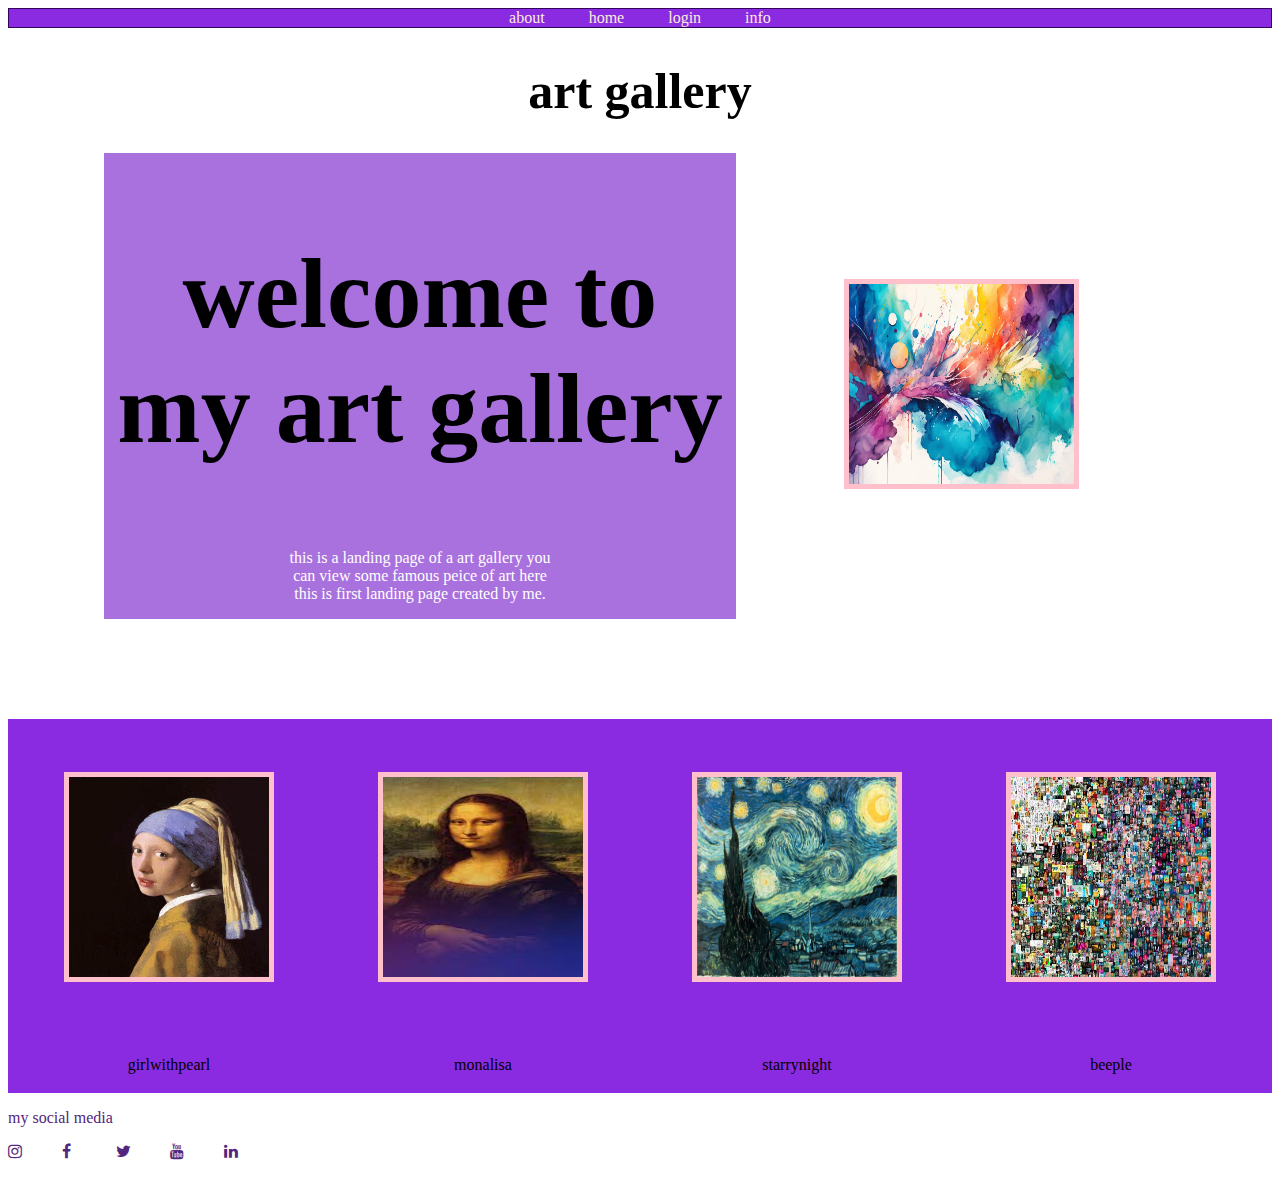
<file: task1/index.html>
<!DOCTYPE html>
<html lang="en">
<head>
    <meta charset="UTF-8">
    <meta name="viewport" content="width=device-width, initial-scale=1.0">
    <title>artgallery</title>
    <link rel="stylesheet" href="style.css">
    <link rel="stylesheet" href="https://cdnjs.cloudflare.com/ajax/libs/font-awesome/4.7.0/css/font-awesome.min.css">
</head>
<body>
    <header>
            <nav >
            <div id="navi">
            <a href="goole">about</a>
            <a href="home">home</a>
            <a href="log">login</a>
            <a href="info">info</a>
            </div>
            
            </nav>
    </header>       
        <h1>art gallery</h1>
        <div class="container">
            <div class="left">
                <h2>welcome to my art gallery</h2>
                <p>this is a landing page of a art gallery you<br> can view some famous peice of art here <br>
                    this is first landing page created by me.
                </p>
            </div>
            <div class="right">
                <img  src="art.avif" alt="art">

            </div>
        </div>
        <div>
        <table id="center"> 
            <tr>   
            <td><img src="girlwithpearl.jpg" alt="girl"></td>
            
            <td><img src="monalisa.jpg" alt="monlisa"></td>
            
            <td><img src="starrynight.jpg" alt="starrynight"></td>
            
            <td><img src="beeple.avif" alt="beeple"></td>
            </tr>
            <tr>
                <td><p>girlwithpearl</p></td>
                <td><p>monalisa</p></td>
                <td><p>starrynight</p></td>
                <td><p>beeple</p></td>

            </tr>
        </table>
        </div> 
        <footer>
            <p>my social media  </p>
            <i class="fa fa-instagram"></i>
            <i class="fa fa-facebook"></i> 
            <i class="fa fa-twitter"></i>
            <i class="fa fa-youtube"></i> 
            <i class="fa fa-linkedin"></i> 
        </footer>
        
    
</body>
</html>
</file>
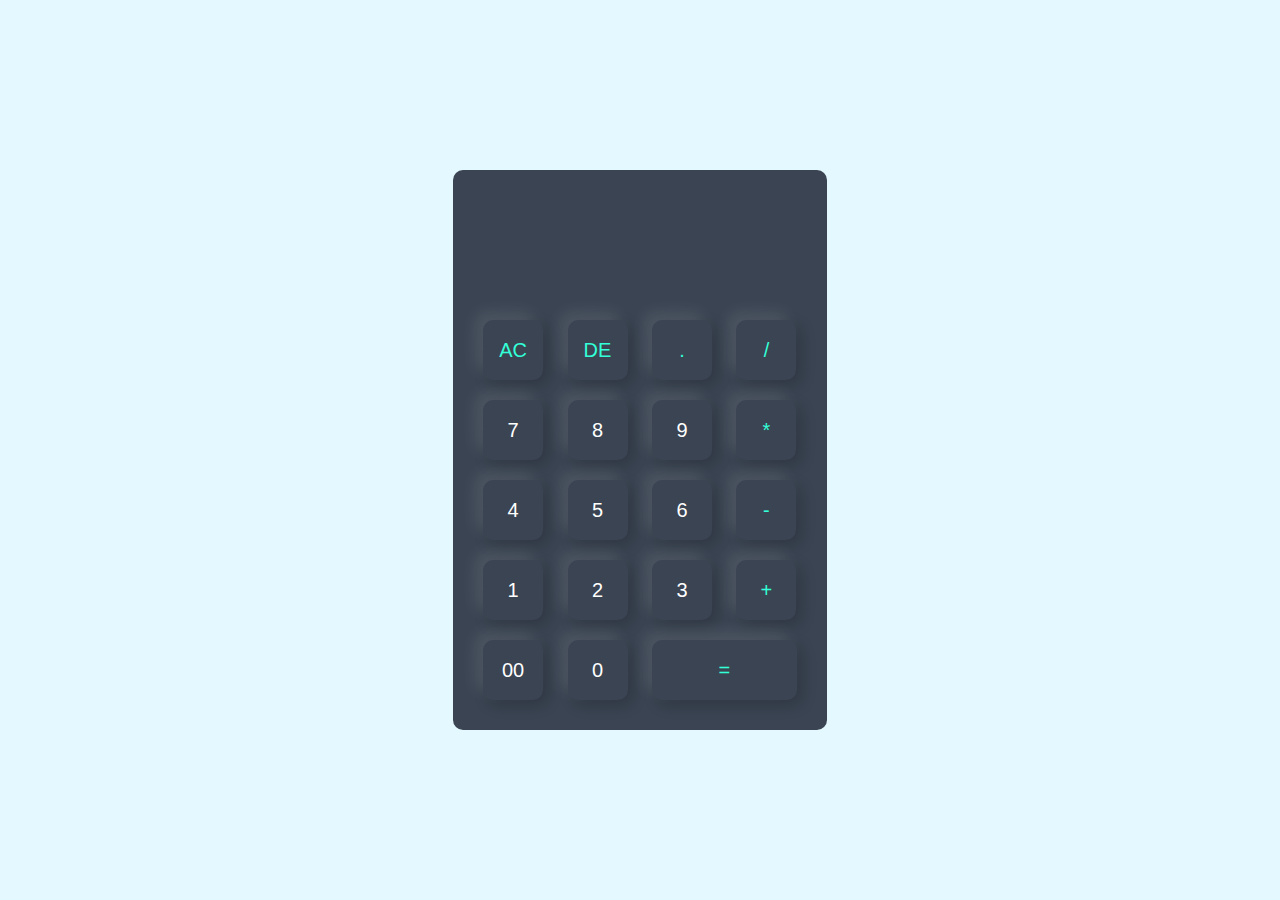
<file: task3/index.html>
<!DOCTYPE html>
<html>
<head>
    <meta name="viewport" content="width=device-width, initial-scale=1.0">
    <title>codsoft Calculator </title>
    <link rel="stylesheet" href="style.css">
</head>
<body>

<div class="container">
  <div class="calculator">
    <form>
      <div class="display">
        <input type="text" name="display">
      </div>
      <div>
        <input type="button" value="AC" onclick="display.value = '' " class="operator">
        <input type="button" value="DE" onclick="display.value =  display.value.toString().slice(0,-1)" class="operator">
        <input type="button" value="." onclick="display.value += '.' " class="operator">
        <input type="button" value="/" onclick="display.value += '/' " class="operator">
      </div>
      <div>
        <input type="button" value="7" onclick="display.value += '7' ">
        <input type="button" value="8" onclick="display.value += '8' ">
        <input type="button" value="9" onclick="display.value += '9' ">
        <input type="button" value="*" onclick="display.value += '*' " class="operator">
      </div>
      <div>
        <input type="button" value="4" onclick="display.value += '4' ">
        <input type="button" value="5" onclick="display.value += '5' ">
        <input type="button" value="6" onclick="display.value += '6' ">
        <input type="button" value="-" onclick="display.value += '-' " class="operator">
      </div>
      <div>
        <input type="button" value="1" onclick="display.value += '1' ">
        <input type="button" value="2" onclick="display.value += '2' ">
        <input type="button" value="3" onclick="display.value += '3' ">
        <input type="button" value="+" onclick="display.value += '+' " class="operator">
      </div>
      <div>
        <input type="button" value="00" onclick="display.value += '00' ">
        <input type="button" value="0" onclick="display.value += '0' ">
        <input type="button" value="=" onclick="display.value = eval(display.value)" class="equal operator">
       
      </div>
    </form>
  </div>
</div>


</body>
</html>
</file>
<file: task1/style.css>
img{
    width: 200px;
    height: 200px;
    margin: 50px;
    border: 5px solid pink;
    
}
div{
    background-color: blueviolet;
    text-align: center;
}
#navi{
    text-align: center;
    border:1px solid rgb(51, 4, 95);
}
a{

    text-decoration: none;
    color:antiquewhite;
    margin:20px;
}
h1{
    text-align: center;
    font-size: 50px;
}
#center{
    margin-left: auto;
    margin-right: auto;
}
.container{
    display: flex;
    justify-content: center;
    align-items: center;
    background-color: white;
}
.left , .right{
    flex-basis: 50%;
    margin-bottom: 100px;
    background-color: white;
    
}

.left h2{
    font-size: 100px;
   
    
}
.left p{
    color:white;
}
.left{
    text-align: center;
    background-color: rgb(169, 113, 222);
    margin-left:10px;
}
.right{
    max-width: 450px;
}
.right img{
    width: 50%;

}
.fa{
    width:50px;
    height: 50px;
}
.fa fa-instagram{
    width: 50px;
    height: 50px;
}
footer{
    color:rgb(83, 38, 125);
}
</file>
<file: task3/style.css>
*{
    margin: 0;
    padding: 0;
    font-family: 'Poppins', sans-serif;
    box-sizing: border-box;
}


.container{
    width: 100%;
    height: 100vh;
    background: #e3f9ff;
    display: flex;
    align-items: center;
    justify-content: center;
}
.calculator{
    background: #3a4452;
    padding: 20px;
    border-radius: 10px;
}
.calculator form input{
    border: 0;
    outline: 0;
    width: 60px;
    height: 60px;
    border-radius: 10px;
    box-shadow: -8px -8px 15px rgba(255, 255, 255, 0.1),5px 5px 15px rgba(0, 0, 0, 0.2);
    background: transparent;
    font-size: 20px;
    color: #fff;
    cursor: pointer;
    margin: 10px;
}

form .display{
    display: flex;
    justify-content: flex-end;
    margin: 20px 0;
}
form .display input{
    text-align: right;
    flex: 1;
    font-size: 45px;
    box-shadow: none;
}
form input.equal{
    width: 145px;
}



form input.operator{
    color: #33ffd8;
}
</file>
